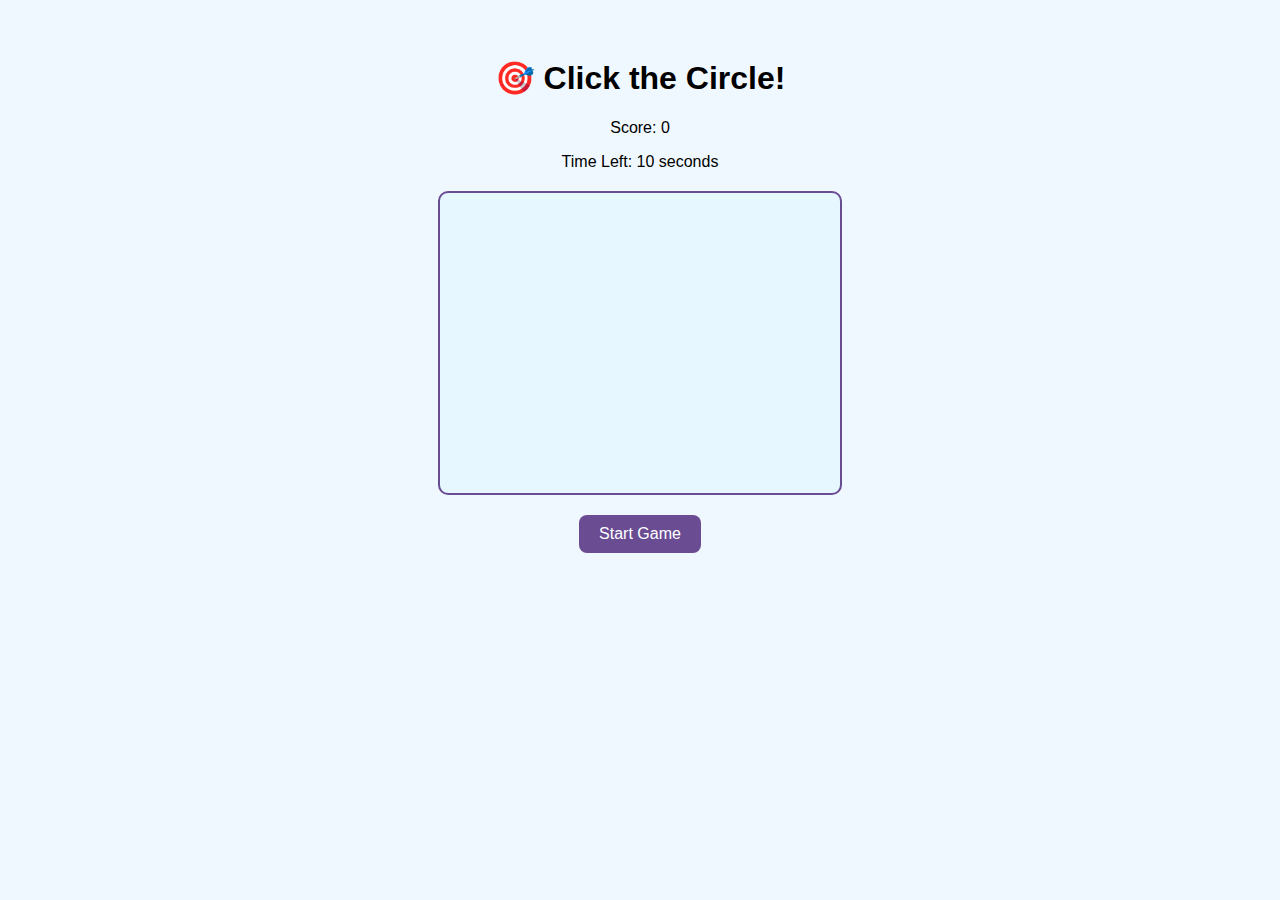
<file: javascript/game_project/index.html>
<!DOCTYPE html>
<html>
<head>
  <title>Click the Circle Game</title>

  <!-- Link to external CSS file for styling -->
  <link rel="stylesheet" href="style.css">
</head>
<body>

  <!-- Game Title -->
  <h1>🎯 Click the Circle!</h1>

  <!-- Score display -->
  <p>Score: <span id="score">0</span></p>

  <!-- Timer display -->
  <p>Time Left: <span id="time">10</span> seconds</p>

  <!-- Game area where the circle appears -->
  <div id="game-area">
    <div id="circle"></div> <!-- The clickable circle -->
  </div>

  <!-- Button to start the game -->
  <button id="start-btn">Start Game</button>

  <!-- Link to external JavaScript file -->
  <script src="script.js"></script>
</body>
</html>
</file>
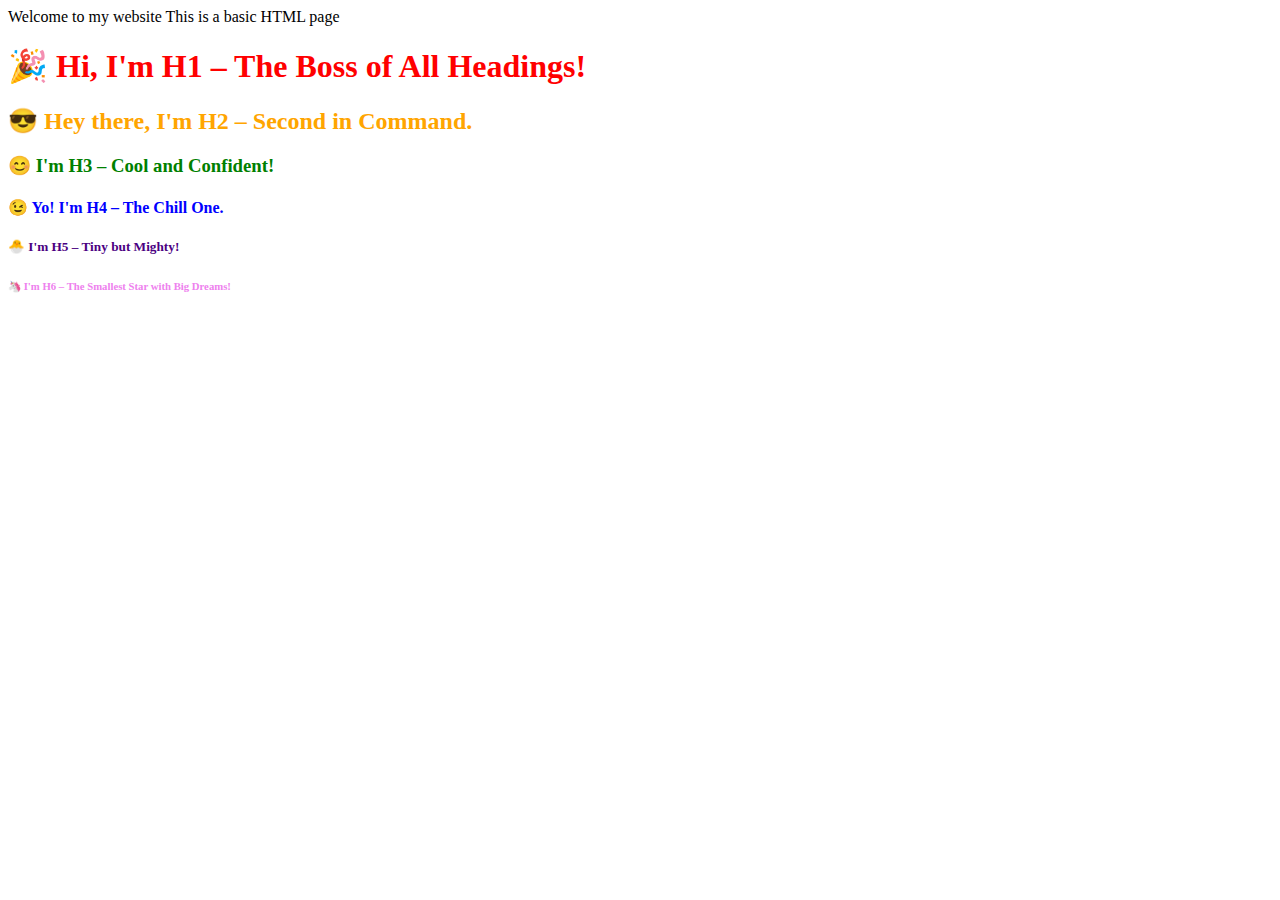
<file: javascript/Demo01_basic.html>
<!DOCTYPE html>
<html>
<head>
    <meta charset="UTF-8">
    <meta name="viewport" content="width=device-width, initial-scale=1.0"> <!--Mobile friendly layout-->
    <title>First Web Page</title> <!--Comment-->
    
</head>
<body>
    Welcome to my website
    This is a basic HTML page
    <h1 style="color: red;">🎉 Hi, I'm H1 – The Boss of All Headings!</h1>
    <h2 style="color: orange;">😎 Hey there, I'm H2 – Second in Command.</h2>
    <h3 style="color: green;">😊 I'm H3 – Cool and Confident!</h3>
    <h4 style="color: blue;">😉 Yo! I'm H4 – The Chill One.</h4>
    <h5 style="color: indigo;">🐣 I'm H5 – Tiny but Mighty!</h5>
    <h6 style="color: violet;">🦄 I'm H6 – The Smallest Star with Big Dreams!</h6>
</body>
    
</html>
</file>
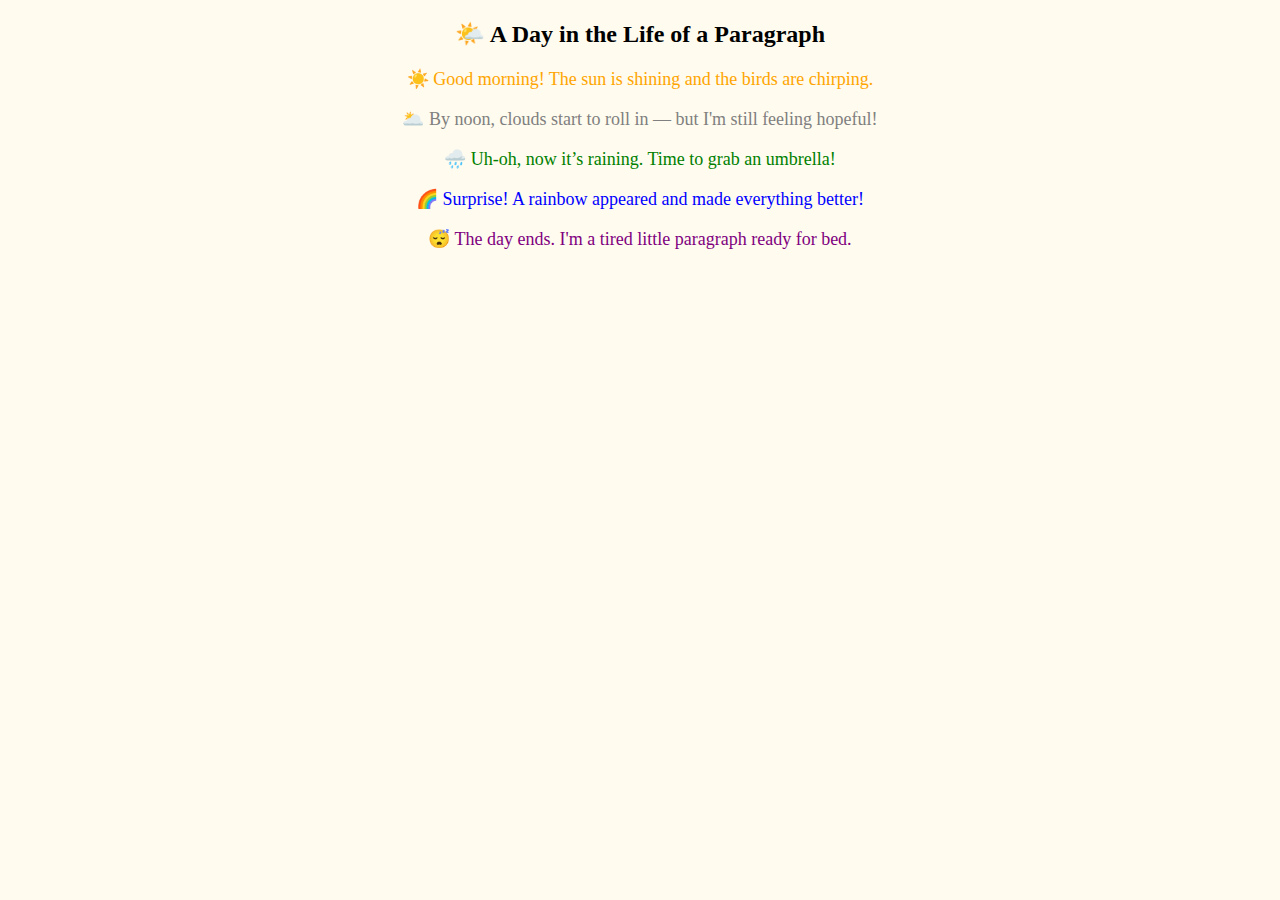
<file: javascript/Demo03_HTML_ptag.html>
<!DOCTYPE html>
<html>
    <head>
        <title>Fun with Paragraphs</title>
    </head>
    <body style="background-color: #fffbee; text-align: center;">
        <h2>🌤️ A Day in the Life of a Paragraph</h2>
   
        <p style="color: orange; font-size: 18px;">☀️ Good morning! The sun is shining and the birds are chirping.</p>

        <p style="color: gray; font-size: 18px;">🌥️ By noon, clouds start to roll in — but I'm still feeling hopeful!</p>

        <p style="color: green; font-size: 18px;">🌧️ Uh-oh, now it’s raining. Time to grab an umbrella!</p>

        <p style="color: blue; font-size: 18px;">🌈 Surprise! A rainbow appeared and made everything better!</p>

        <p style="color: purple; font-size: 18px;">😴 The day ends. I'm a tired little paragraph ready for bed.</p>
</html>
</file>
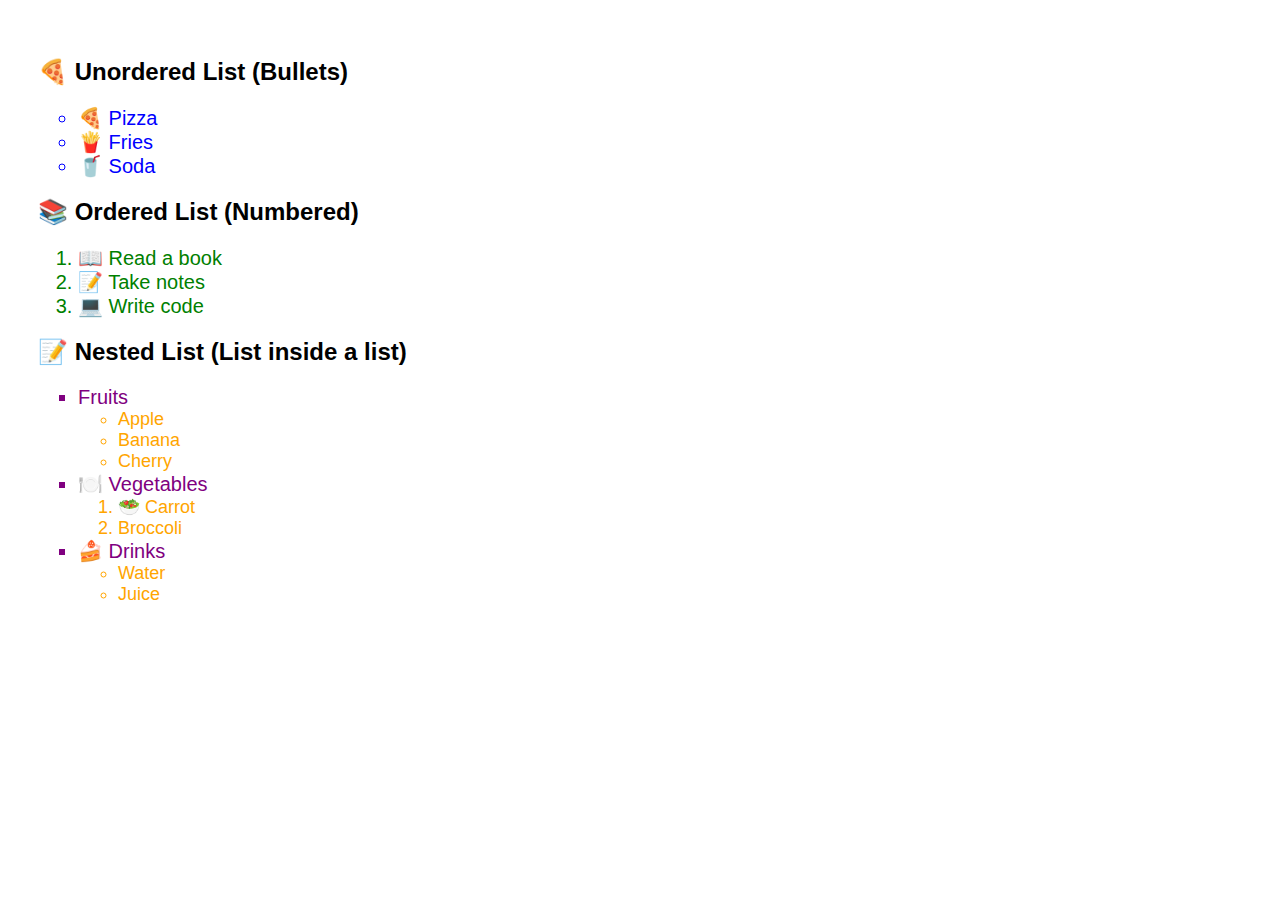
<file: javascript/Demo04_HTML_List.html>
<!DOCTYPE html>
<html>
<head>
    <title>HTML List Demo</title>
</head>
<body style="font-family: Arial, Helvetica, sans-serif; padding: 30px;">

    <h2>🍕 Unordered List (Bullets)</h2>
    <ul style="list-style-type: circle; color: blue; font-size: 20px;">
        <li>🍕 Pizza</li>
        <li>🍟 Fries</li>
        <li>🥤 Soda</li>
    </ul>
    <h2>📚 Ordered List (Numbered)</h2>
    <ol style="list-style-type: decimal; color: green; font-size: 20px;">
        <li>📖 Read a book</li>
        <li>📝 Take notes</li>
        <li>💻 Write code</li>

    </ol>
    <h2>📝 Nested List (List inside a list)</h2>
    <ul style="list-style-type: square; color: purple; font-size: 20px;">
        <li>Fruits
            <ul style="list-style-type: circle; color: orange; font-size: 18px;">
                <li>Apple</li>
                <li>Banana</li>
                <li>Cherry</li>
            </ul>
        </li>
        <li>🍽️ Vegetables
            <ol style="list-style-type: decimal; color: orange; font-size: 18px;">
                <li>🥗 Carrot</li>
                <li>Broccoli</li>
            </ol>
        </li>
        <li>🍰 Drinks
            <ul style="list-style-type: circle; color: orange; font-size: 18px;">
                <li>Water</li>
                <li>Juice</li>
            </ul>
    </ul>
    

</body>
</html>
</file>
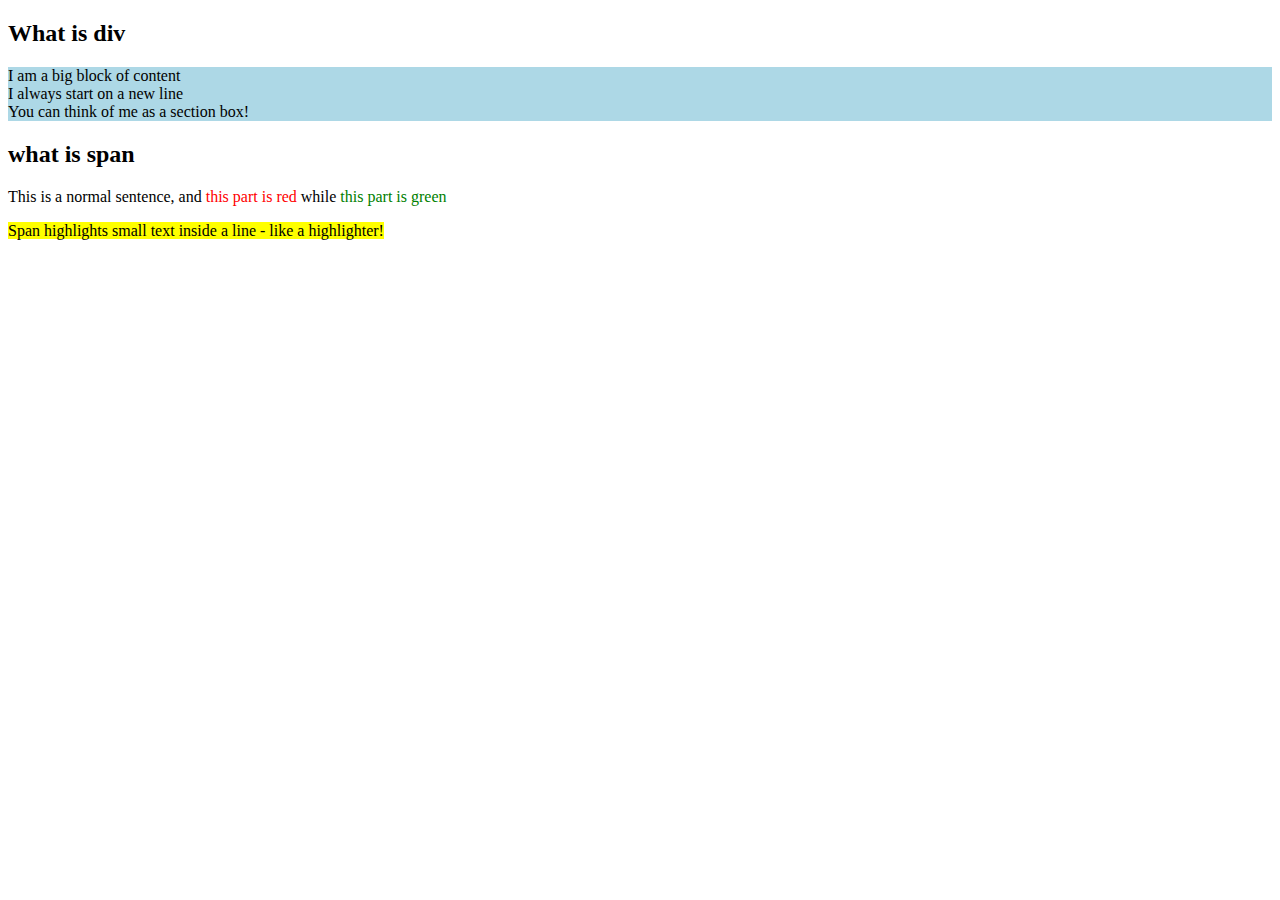
<file: javascript/Demo05_HTML_div_span.html>
<!DOCTYPE html>
<html lang="en">
<head>
    <meta charset="UTF-8">
    <meta name="viewport" content="width=device-width, initial-scale=1.0">
    <title>HTML div span</title>
</head>
<body>
    <h2>What is div</h2>
    <div style="background-color: lightblue;">
        I am a big block of content<br>
        I always start on a new line<br>
        You can think of me as a section box!
    </div>
    <h2>what is span</h2>
    <p>This is a normal sentence, and <span style="color: red;">this part is red</span> while <span style="color: green;">this part is green</span></p>
    
    <span style="background-color: yellow;">Span highlights small text inside a line - like a highlighter!</span>
</body>
</html>
</file>
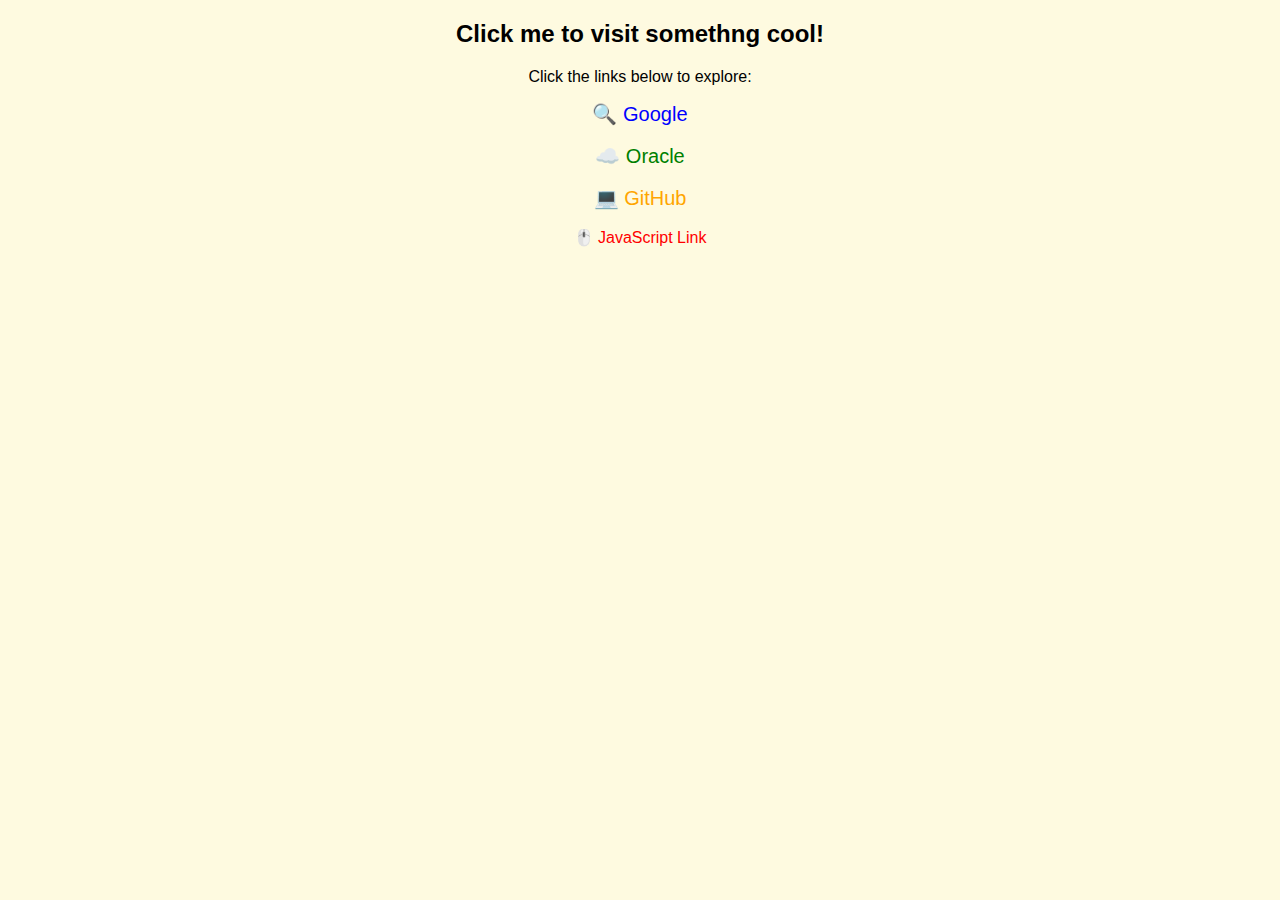
<file: javascript/Demo07_HTML_hyperlink.html>
<!DOCTYPE html>
<html lang="en">
<head>
    <meta charset="UTF-8">
    <meta name="viewport" content="width=device-width, initial-scale=1.0">
    <title>Fun with links</title>
</head>
<body style="text-align: center; font-family: Arial, Helvetica, sans-serif; background-color: #fefae0;">
    <h2>Click me to visit somethng cool!</h2>
    <p>Click the links below to explore:</p>
    
    <a href="https://www.google.com" target="_blank" style="color: blue; text-decoration: none; font-size: 20px;">🔍 Google</a><br><br>
    
    <a href="https://www.oracle.com" target="_blank" style="color: green; text-decoration: none; font-size: 20px;">☁️ Oracle</a><br><br>
    
    <a href="https://www.github.com" target="_blank" style="color: orange; text-decoration: none; font-size: 20px;">💻 GitHub</a><br><br>
    
    <a href="javascript:void(0)" onclick="alert('This is a JavaScript link!')" style="color: red; text-decoration: none;">🖱️ JavaScript Link</a>
    
</body>
</html>
</file>
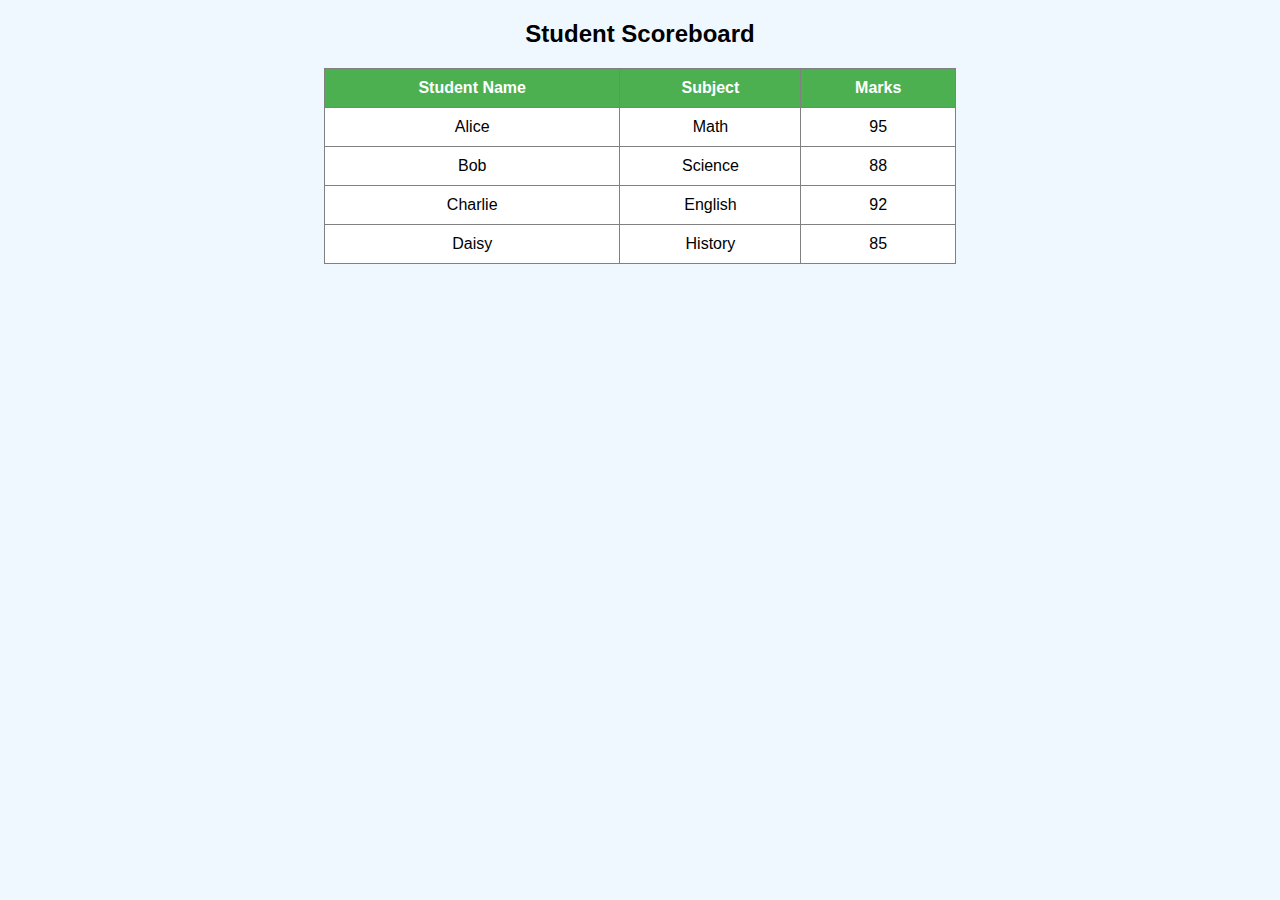
<file: javascript/Demo09_HTML_table.html>
<!DOCTYPE html>
<html>
<head>
    <title>Student Scoreboard</title>
</head>
<body style="font-family: Arial, sans-serif; background-color: #f0f8ff; text-align: center;">

    <h2>Student Scoreboard</h2>

    <table border="1" cellpadding="10" style="margin: 0 auto; width: 50%; background-color: #fff; border-radius: 5px; border-collapse: collapse;">
        <tr style="background-color: #4CAF50; color: white;">
            <th>Student Name</th>
            <th>Subject</th>
            <th>Marks</th>
        </tr>
        <tr>
            <td>Alice</td>
            <td>Math</td>
            <td>95</td>
        </tr>
        <tr>
            <td>Bob</td>
            <td>Science</td>
            <td>88</td>
        </tr>
        <tr>
            <td>Charlie</td>
            <td>English</td>
            <td>92</td>
        </tr>
        <tr>
            <td>Daisy</td>
            <td>History</td>
            <td>85</td>
        </tr>
    </table>



</body>
</html>
</file>
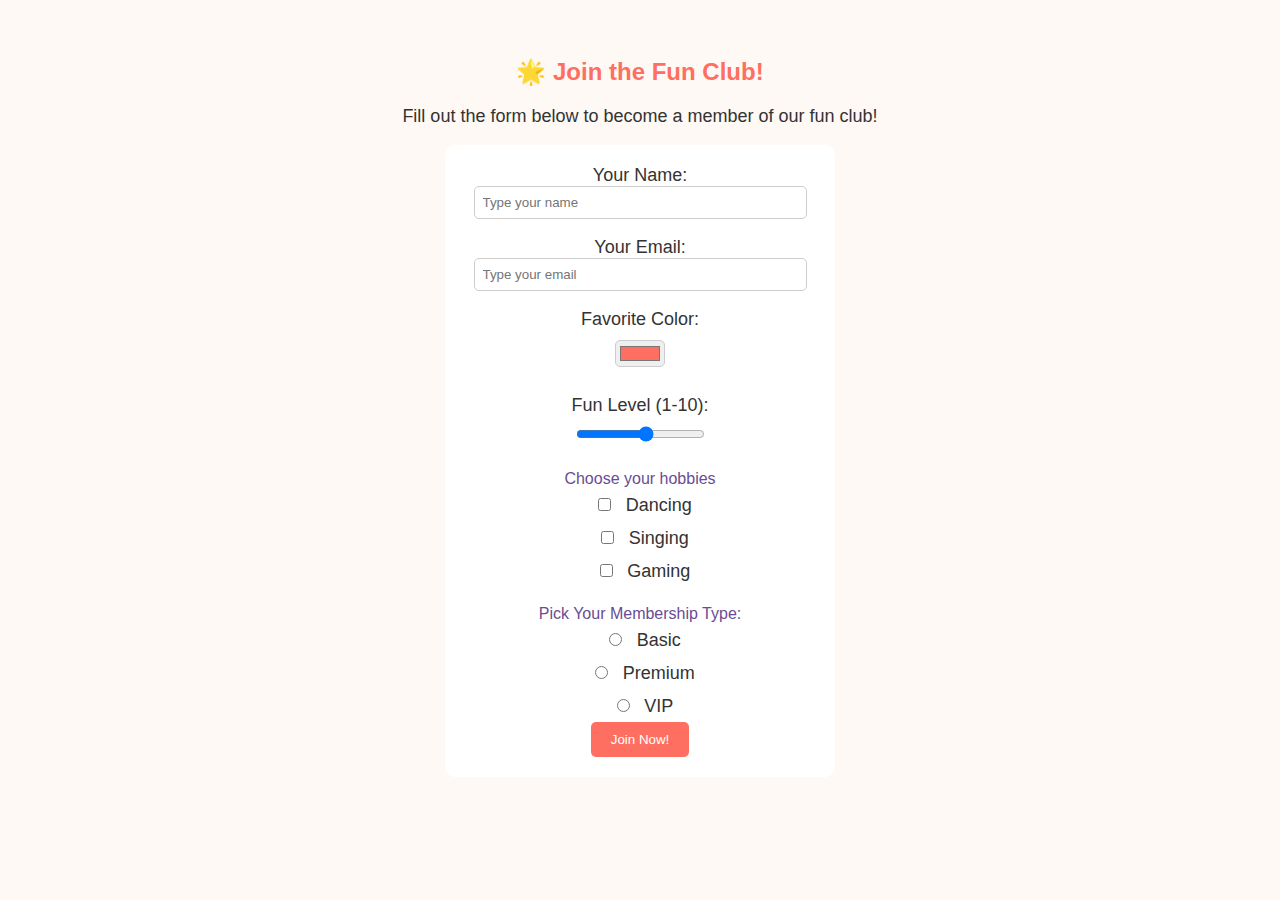
<file: javascript/Demo10_HTML_form.html>
<!DOCTYPE html>
<html>
<head>
    <title>Fun HTML Form</title>
</head>
<body style="font-family: Arial, sans-serif; background-color: #fef9f5; padding: 30px; text-align: center; color: #333;">

    <h2 style="color: #ff6f61;">🌟 Join the Fun Club!</h2>
    <p style="font-size: 18px;">Fill out the form below to become a member of our fun club!</p>
    
    <form action="submit_form.php" method="post" style="background-color: #fff; padding: 20px; border-radius: 10px; margin: 0 auto; width:350px">
        <!-- text box Name-->
        <label for="name" style="font-size: 18px;">Your Name:</label><br>
        <input type="text" id="name" name="name" placeholder="Type your name" style="padding: 8px; width: 90%; border-radius: 5px; border: 1px solid #ccc;"><br><br>

        <!-- text box Email-->
        <label for="email" style="font-size: 18px;">Your Email:</label><br>
        <input type="email" id="email" name="email" placeholder="Type your email" required style="padding: 8px; width: 90%; border-radius: 5px; border: 1px solid #ccc;"><br><br>

        <!--Color Picker Favourite Color-->
        <label for="color" style="font-size: 18px;">Favorite Color:</label><br>
        <input type="color" id="color" name="color" value="#ff6f61" style="margin: 10px; width: 50px; border-radius: 5px; border: 1px solid #ccc;"><br><br>

        <!--Fun Level-->
        <label for="fun_level" style="font-size: 18px;">Fun Level (1-10):</label><br>
        <input type="range" id="fun_level" name="fun" min="1" max="10" style="margin: 10px;"><br><br>

        <!--Checkbox Hobbies-->
        <label for="" style="color: #6a4c93;">Choose your hobbies</label><br>
        <input type="checkbox" id="Dancing" name="hobby" value="Dancing" style="margin: 10px;">
        <label for="Dancing" style="font-size: 18px;">Dancing</label><br>
        <input type="checkbox" id="Singing" name="hobby" value="Singing" style="margin: 10px;">
        <label for="Singing" style="font-size: 18px;">Singing</label><br>
        <input type="checkbox" id="Gaming" name="hobby" value="Gaming" style="margin: 10px;">
        <label for="Gaming" style="font-size: 18px;">Gaming</label><br><br>


        <!--Radio Button Membership Type-->
        <label for="" style="color: #6a4c93;">Pick Your Membership Type:</label><br>
        <input type="radio" id="Free" name="membership" value="Free" style="margin: 10px;">
        <label for="basic" style="font-size: 18px;">Basic</label><br>
        
        <input type="radio" id="Premium" name="membership" value="Premium" style="margin: 10px;">
        <label for="basic" style="font-size: 18px;">Premium</label><br>
        
        <input type="radio" id="VIP" name="membership" value="VIP" style="margin: 10px;">
        <label for="basic" style="font-size: 18px;">VIP</label><br>

        <!--Submit Button-->
        <input type="submit" value="Join Now!" style="background-color: #ff6f61; color: white; padding: 10px 20px; border-radius: 5px; border: none; cursor: pointer;">
    </form>
    

</body>
</html>
</file>
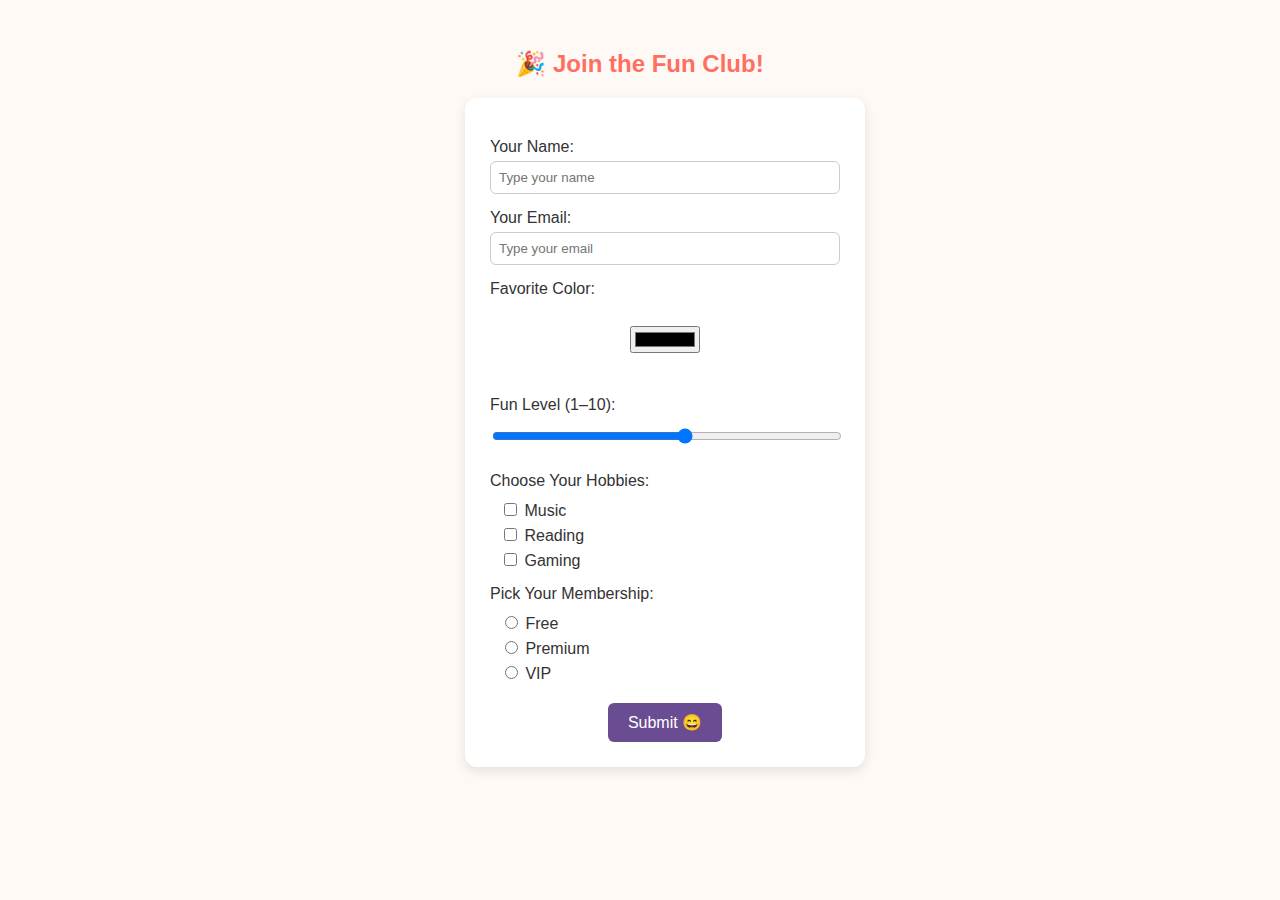
<file: javascript/Demo11_HTML_form_ext_CSS.html>
<!DOCTYPE html>
<html>
<head>
    <title>Fun Club Form</title>
    <link rel="stylesheet" href="my_style.css">
</head>
<body>

    <h2>🎉 Join the Fun Club!</h2>

    <form>
        <label for="name">Your Name:</label>
        <input type="text" id="name" name="name" placeholder="Type your name">

        <label for="email">Your Email:</label>
        <input type="email" id="email" name="email" placeholder="Type your email">

    
        <label for="color">Favorite Color:</label><br>
        <input type="color" id="color" name="color" style="margin: 10px; width:20% "><br><br>

        <label for="fun-level">Fun Level (1–10):</label>
        <input type="range" id="fun-level" name="fun" min="1" max="10">

        <label>Choose Your Hobbies:</label>
        <div class="checkbox-group">
            <label><input type="checkbox" name="hobby" value="Music"> Music</label>
            <label><input type="checkbox" name="hobby" value="Reading"> Reading</label>
            <label><input type="checkbox" name="hobby" value="Gaming"> Gaming</label>
        </div>

        <label>Pick Your Membership:</label>
        <div class="radio-group">
            <label><input type="radio" name="membership" value="Free"> Free</label>
            <label><input type="radio" name="membership" value="Premium"> Premium</label>
            <label><input type="radio" name="membership" value="VIP"> VIP</label>
        </div>

        <button type="submit">Submit 😄</button>
    </form>

</body>
</html>
</file>
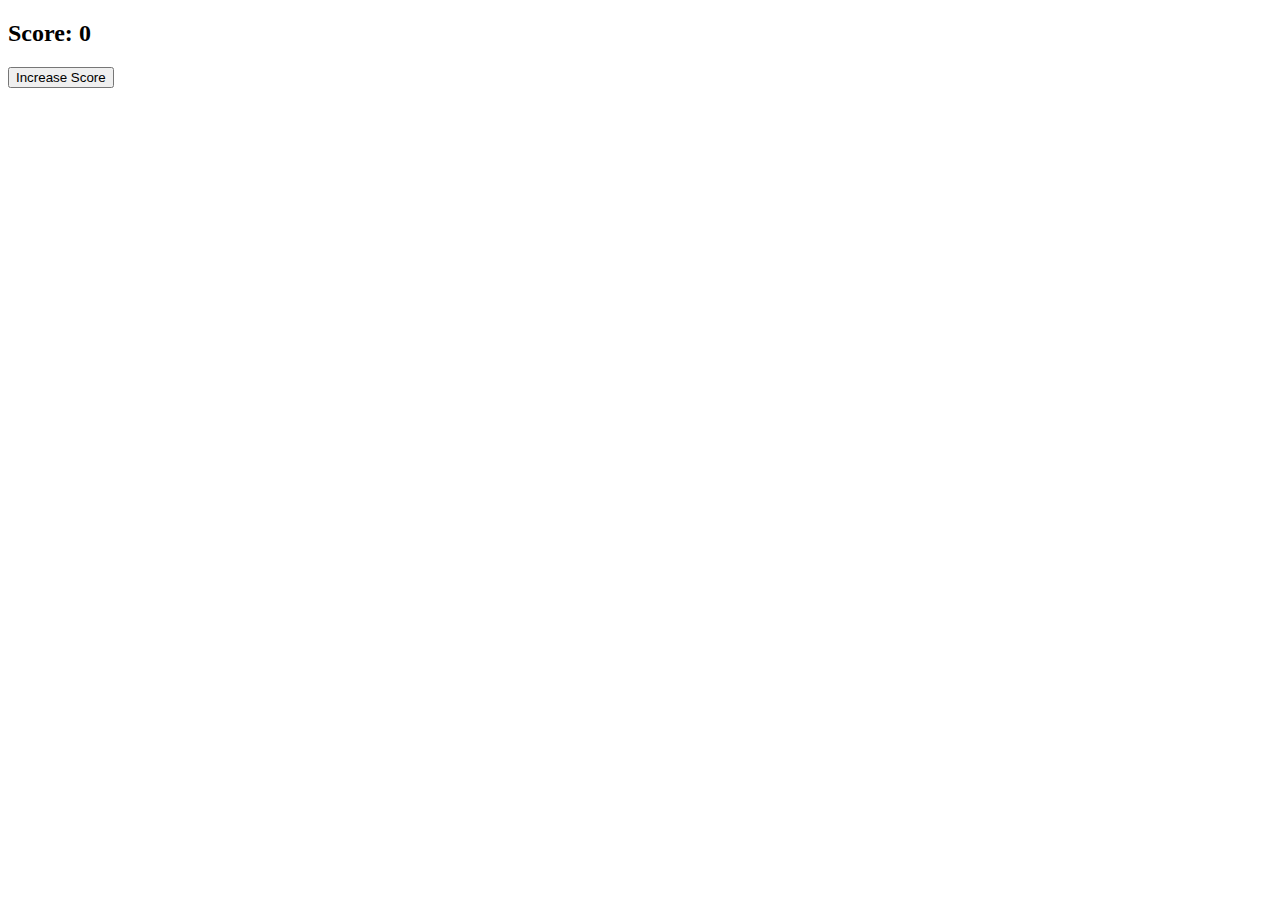
<file: javascript/js/DemoJS_basic.html>
<!DOCTYPE html>
<html lang="en">
<head>
    <meta charset="UTF-8">
    <meta name="viewport" content="width=device-width, initial-scale=1.0">
    <title>JavaScript Language Basics</title>
</head>
<body>
    <h2>Score: <span id="score">0</span></h2>
    <button onclick="increase()">Increase Score</button>

    <script src="demo1.js"></script> <!-- Link to an external JavaScript file -->
</body>
</html>
</file>
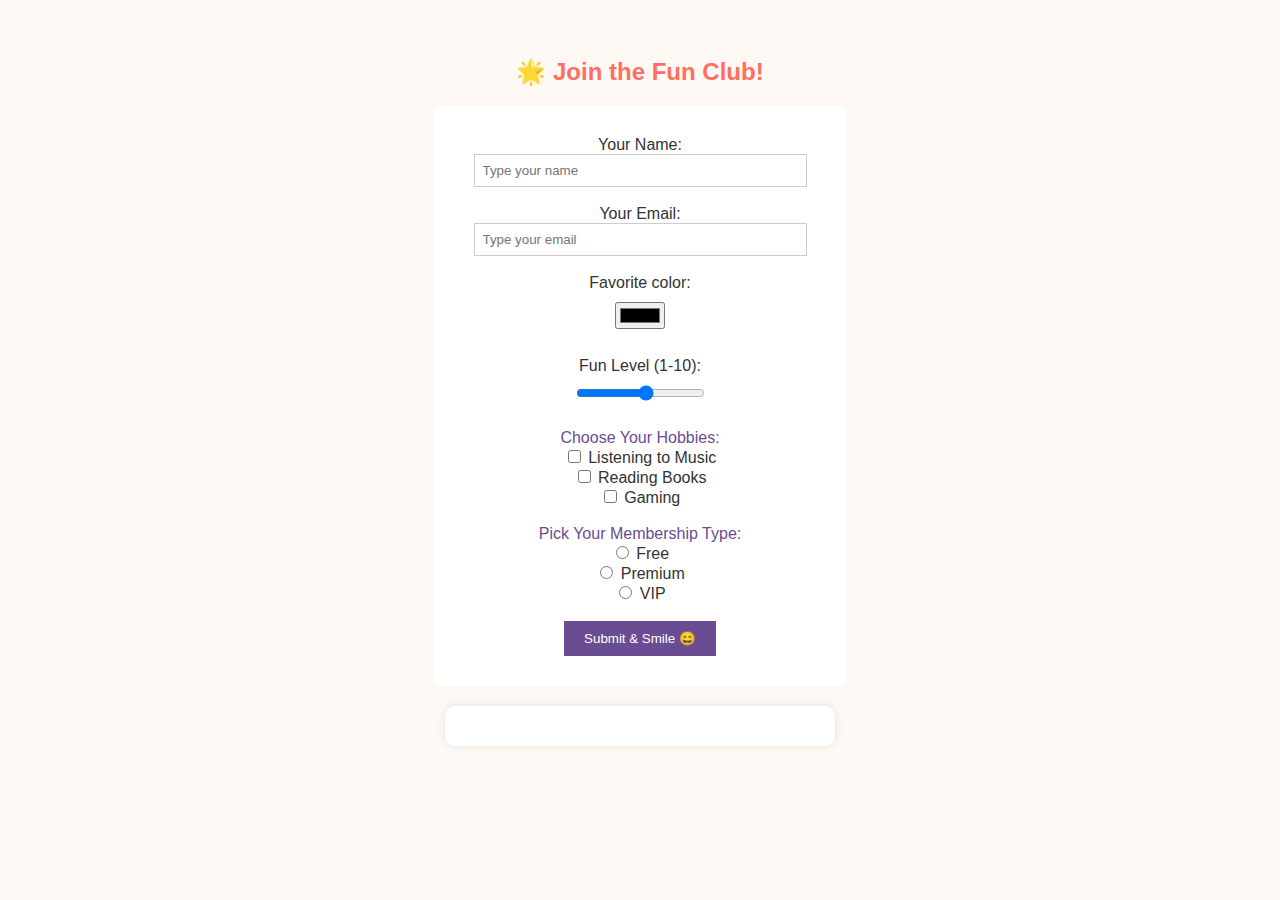
<file: javascript/project1_FormDetails/HTML_form.html>
<!DOCTYPE html>
<html>
<head>
    <title>Fun HTML Form</title>
	
	<script src="detailScript.js"></script>
	
</head>
<body style="font-family: Arial, sans-serif; background-color: #fef9f5; padding: 30px; text-align: center; color: #333;">

    <h2 style="color: #ff6f61;">🌟 Join the Fun Club!</h2>
	
  <form onsubmit="showFormData(event)" style="background-color: #ffffff; padding: 30px; width: 350px; margin: 0 auto;">
	
	<!-- text box Name -->
	<label>Your Name: </label><br>
  <input type="text" id="name" name="name" placeholder="Type your name" 
               style="padding: 8px; width: 90%;  border: 1px solid #ccc;"><br><br>
	
	<!-- text box Email -->
	<label>Your Email: </label><br>
	 <input type="email" id="email" name="email" placeholder="Type your email"
                style="padding: 8px; width: 90%;  border: 1px solid #ccc;"><br><br>
	
	<!-- Color Picker Favorite color -->
	<label>Favorite color: </label><br>
  <input type="color" id="color" name="color" style="margin: 10px;"><br><br>
	
	<!-- Fun Level -->
	<label>Fun Level (1-10): </label><br>
	<input type="range" id="fun-level"  name="fun" min="1" max="10" style="margin: 10px;"><br><br>
	
	<!-- Checkbox Hobbies -->
	<label style="color: #6a4c93;">Choose Your Hobbies:</label><br>
	<input type="checkbox" id="music"  name="hobby" value="music">
	<label>Listening to Music</label><br>
	
	<input type="checkbox" id="reading"  name="hobby" value="reading">
	<label>Reading Books</label><br>
	
	<input type="checkbox" id="gaming"  name="hobby" value="gaming">
	<label>Gaming</label><br><br>
	
	
	<!-- Radio Button Membership Type -->
	<label style="color: #6a4c93;">Pick Your Membership Type:</label><br>
	<input type="radio" id="free"  name="membership" value="free">
	<label>Free</label><br>
	
	<input type="radio" id="premium"  name="membership" value="premium">
	<label>Premium</label><br>
	
	<input type="radio" id="vip"  name="membership" value="vip">
	<label>VIP</label><br><br>
	
	
	
	<!-- Submit Button -->
	 <input type="submit" value="Submit & Smile 😄" 
               style="padding: 10px 20px; background-color: #6a4c93; color: white; border: none; cursor: pointer;">
	
	
	</form>
	
	
    <!-- Display Submitted Info -->
    <div id="outputbox" style="margin-top: 30px; background-color: #ffffff; width: 350px; margin: 20px auto; padding: 20px; border-radius: 10px; box-shadow: 0 0 10px rgba(0,0,0,0.1);">
        <!-- Filled by JavaScript -->
    </div>

</body>
</html>
</file>
<file: javascript/game_project/style.css>
/* Style the entire page */
body {
    text-align: center;                   /* Center align all content */
    font-family: Arial, sans-serif;      /* Clean readable font */
    background-color: #f0f8ff;           /* Light blue background */
    padding: 30px;
  }
  
  /* Game area box */
  #game-area {
    width: 400px;
    height: 300px;
    margin: 20px auto;
    background-color: #e6f7ff;           /* Lighter blue area */
    position: relative;                  /* Needed for absolute positioning inside */
    border: 2px solid #6a4c93;           /* Purple border */
    border-radius: 10px;
  }
  
  /* The red clickable circle */
  #circle {
    width: 50px;
    height: 50px;
    background-color: #ff6f61;           /* Fun red color */
    border-radius: 50%;                  /* Makes it a circle */
    position: absolute;                  /* Allows it to move inside the game area */
    display: none;                       /* Hidden by default */
    cursor: pointer;                     /* Pointer cursor on hover */
    transition: top 0.2s, left 0.2s;     /* Smooth movement */
  }
  
  /* Start button */
  #start-btn {
    padding: 10px 20px;
    font-size: 16px;
    background-color: #6a4c93;           /* Purple background */
    color: white;
    border: none;
    border-radius: 8px;
    cursor: pointer;
  }
  
  /* Button color change on hover */
  #start-btn:hover {
    background-color: #5a3a7a;
  }
</file>
<file: javascript/my_style.css>
/* ===== Page Layout and Font ===== */
body {
    font-family: 'Arial', sans-serif;       /* Sets the main font */
    background-color: #fef9f5;              /* Light background color */
    text-align: center;                     /* Center-aligns all text */
    padding: 30px;                          /* Adds spacing around the content */
    color: #333;                            /* Dark grey text color */
	width: 350px;
	margin: 0 auto;
}

/* ===== Heading Styling ===== */
h2 {
    color: #ff6f61;                         /* Coral color for the heading */
}

/* ===== Form Container Styling ===== */
form {
    background-color: #ffffff;              /* White form background */
    padding: 25px;                          /* Padding inside the form */
    width: 350px;                           /* Fixed form width */
    margin: 0 auto;                         /* Center the form on the page */
    border-radius: 12px;                    /* Rounded corners */
    box-shadow: 0 4px 12px rgba(0,0,0,0.1);  /* Light shadow around the form */
}

/* ===== Label Styling ===== */
label {
    display: block;                         /* Makes label appear on its own line */
    margin-top: 15px;                       /* Space above each label */
    text-align: left;                       /* Align labels to the left */
}


/* ===== Input Field Styling ===== */
input[type="text"],
input[type="email"],
input[type="range"] {
    width: 100%;                            /* Full width of the form */
    padding: 8px;                           /* Padding inside input fields */
    margin-top: 5px;                        /* Space above each input */
    border: 1px solid #ccc;                 /* Light grey border */
    border-radius: 6px;                     /* Rounded input corners */
    box-sizing: border-box;                /* Includes padding and border in width */
}

/* ===== Group Styling for Checkboxes and Radios ===== */
.checkbox-group, .radio-group {
    text-align: left;                       /* Aligns checkbox and radio items to the left */
    margin-top: 10px;                       /* Space above groups */
}

/* ===== Individual Checkbox and Radio Label Styling ===== */
.checkbox-group label,
.radio-group label {
    display: block;                         /* Places each option on a new line */
    margin-left: 10px;                      /* Slight indent */
    margin-top: 5px;                        /* Space between options */
}

/* ===== Button Styling ===== */
button {
    margin-top: 20px;                       /* Space above the button */
    padding: 10px 20px;                     /* Button padding */
    background-color: #6a4c93;             /* Purple background */
    color: white;                           /* White text */
    border: none;                           /* No border */
    border-radius: 6px;                     /* Rounded corners */
    cursor: pointer;                        /* Cursor becomes a pointer on hover */
    font-size: 16px;                        /* Font size for button text */
}
</file>
